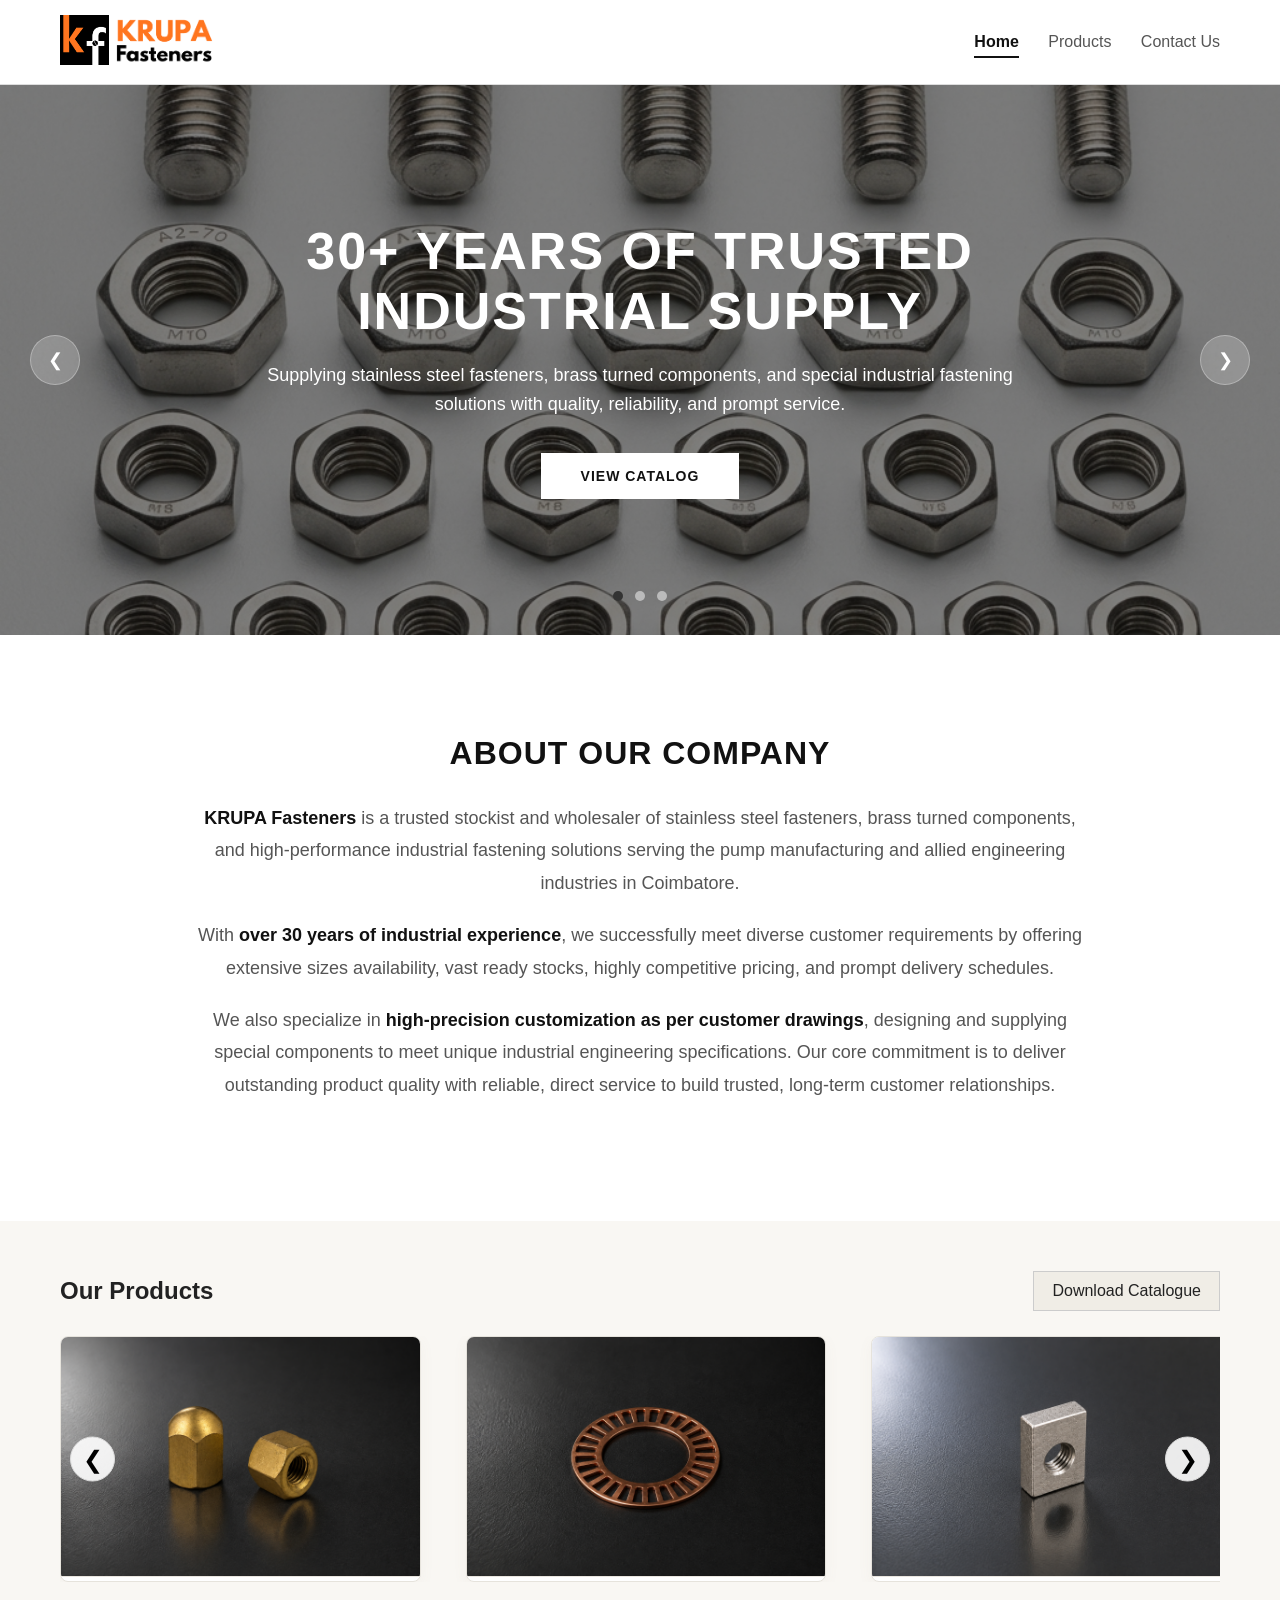
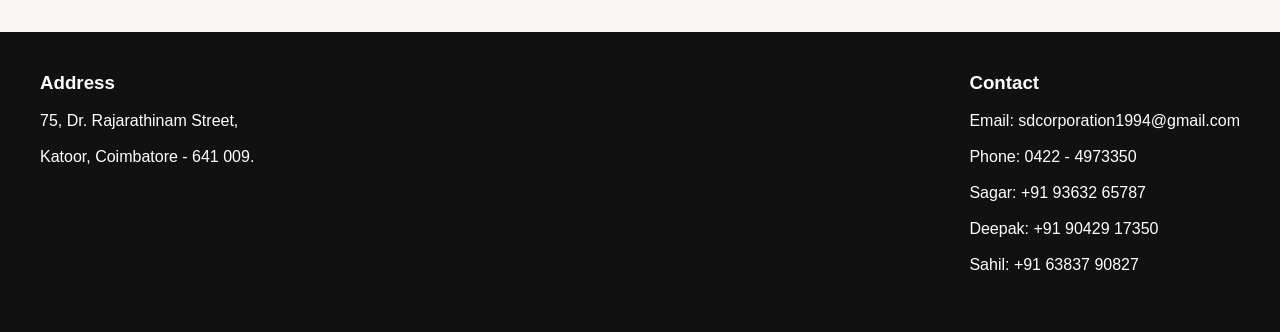
<file: index.html>
<!DOCTYPE html>
<html lang="en">

<head>
    <meta charset="UTF-8">
    <meta name="viewport" content="width=device-width, initial-scale=1.0">
    <title>KRUPA Fasteners</title>
    <link rel="stylesheet" href="css/style.css">
</head>

<body>

    <!-- NAVBAR -->
    <header class="navbar">
        <div class="logo">
            <img src="assets/logo.png" alt="Company Logo"><img src="assets/Text1.png">
        </div>
        <nav>
            <a href="#home">Home</a>
            <a href="#products">Products</a>
            <a href="#contact">Contact Us</a>
        </nav>
    </header>

    <!-- HOME SECTION -->
    <section id="home">
    <!-- HERO SLIDER -->
    <section class="slider">
        <div class="slides">
            <div class="slide active">
                <img src="assets/slide1.png" alt="Industrial Bolts">
                <div class="slide-content">
                    <h1>30+ Years of Trusted Industrial Supply</h1>
                    <p>Supplying stainless steel fasteners, brass turned components, and special industrial fastening
                        solutions with quality, reliability, and prompt service.
                    </p>
                    <a href="#products" class="hero-btn">View Catalog</a>
                </div>
            </div>

            <div class="slide">
                <img src="assets/slide2.png" alt="Manufacturing Facility">
                <div class="slide-content">
                    <h1>All Sizes Available. Ready Stock. Quick Delivery
                    </h1>
                    <p>Wide range of SS fasteners, brass turned components, and industrial special items to meet your
                        urgent manufacturing requirements</p>
                    <a href="#products" class="hero-btn">Explore Products</a>
                </div>
            </div>

            <div class="slide">
                <img src="assets/slide3.png" alt="Precision Screws">
                <div class="slide-content">
                    <h1>Custom Components as Per Your Drawing</h1>
                    <p>Precision-made special components and customized fastening solutions designed to match your exact
                        industrial requirements</p>
                    <a href="#contact" class="hero-btn">Get a Quote</a>
                </div>
            </div>
        </div>

        <button class="arrow left">&#10094;</button>
        <button class="arrow right">&#10095;</button>

        <div class="dots">
            <span class="dot active"></span>
            <span class="dot"></span>
            <span class="dot"></span>
        </div>
    </section>
    </section>

    <!-- ABOUT -->
    <section class="about">
        <h2>About Our Company</h2>
        <p>
            <strong>KRUPA Fasteners</strong> is a trusted stockist and wholesaler of stainless steel fasteners, brass
            turned components, and high-performance industrial fastening solutions serving the pump manufacturing and
            allied engineering industries in Coimbatore.
        </p>
        <p>
            With <strong>over 30 years of industrial experience</strong>, we successfully meet diverse customer
            requirements by offering extensive sizes availability, vast ready stocks, highly competitive pricing, and
            prompt delivery schedules.
        </p>
        <p>
            We also specialize in <strong>high-precision customization as per customer drawings</strong>, designing and
            supplying
            special
            components to meet unique industrial engineering specifications. Our core commitment is to deliver
            outstanding product quality with reliable, direct service to build trusted, long-term customer
            relationships.
        </p>
    </section>

    <!-- PRODUCT CAROUSEL -->
    <section class="product-carousel">

        <div class="products-header">
            <h2>Our Products</h2>
            <a href="assets/catalogue.pdf" class="catalogue-btn" download>
                Download Catalogue
            </a>
        </div>

        <div class="carousel-container">

        <button class="c-arrow c-left">&#10094;</button>

        <div class="carousel-track">

            <!-- ORIGINAL ITEMS -->

            <div class="product-card">
                <img src="assets/products/1.png" alt="">
            </div>

            <div class="product-card">
                <img src="assets/products/2.png" alt="">
            </div>

            <div class="product-card">
                <img src="assets/products/10.png" alt="">
            </div>

            <div class="product-card">
                <img src="assets/products/4.png" alt="">
            </div>

            <div class="product-card">
                <img src="assets/products/5.png" alt="">
            </div>

            <div class="product-card">
                <img src="assets/products/7.png" alt="">
            </div>

            <div class="product-card">
                <img src="assets/products/8.png" alt="">
            </div>

            <div class="product-card">
                <img src="assets/products/9.png" alt="">
            </div>

            <div class="product-card">
                <img src="assets/products/3.png" alt="">
            </div>

            <div class="product-card">
                <img src="assets/products/6.png" alt="">
            </div>

            <div class="product-card">
                <img src="assets/products/11.png" alt="">
            </div>

            <div class="product-card">
                <img src="assets/products/12.png" alt="">
            </div>

            <div class="product-card">
                <img src="assets/products/13.png" alt="">
            </div>





            <!-- DUPLICATED ITEMS FOR INFINITE LOOP -->

            <div class="product-card">
                <img src="assets/products/1.png" alt="">
            </div>

            <div class="product-card">
                <img src="assets/products/2.png" alt="">
            </div>

            <div class="product-card">
                <img src="assets/products/10.png" alt="">
            </div>

            <div class="product-card">
                <img src="assets/products/4.png" alt="">
            </div>

            <div class="product-card">
                <img src="assets/products/5.png" alt="">
            </div>

            <div class="product-card">
                <img src="assets/products/7.png" alt="">
            </div>

            <div class="product-card">
                <img src="assets/products/8.png" alt="">
            </div>

            <div class="product-card">
                <img src="assets/products/9.png" alt="">
            </div>

            <div class="product-card">
                <img src="assets/products/3.png" alt="">
            </div>

            <div class="product-card">
                <img src="assets/products/6.png" alt="">
            </div>

            <div class="product-card">
                <img src="assets/products/11.png" alt="">
            </div>

            <div class="product-card">
                <img src="assets/products/12.png" alt="">
            </div>

            <div class="product-card">
                <img src="assets/products/13.png" alt="">
            </div>

        </div>

        <button class="c-arrow c-right">&#10095;</button>
        </div>
    </section>


    <footer>
        <div class="footer-content">
            <div>
                <h3>Address</h3><br />
                <p>75, Dr. Rajarathinam Street,</p><br />
                <p>Katoor, Coimbatore - 641 009.</p><br />
            </div>
            <div>
                <h3>Contact</h3><br />
                <p>Email: sdcorporation1994@gmail.com</p><br />
                <p>Phone: 0422 - 4973350</p><br />
                <p>Sagar: +91 93632 65787</p><br />
                <p>Deepak: +91 90429 17350</p><br />
                <p>Sahil: +91 63837 90827</p><br />
            </div>
        </div>
    </footer>

    <script src="js/script.js"></script>
</body>

</html>
</file>
<file: css/style.css>
html {
    scroll-behavior: smooth;
}

* {
    margin: 0;
    padding: 0;
    box-sizing: border-box;
    font-family: Arial, sans-serif;
}

body {
    background: #f9f7f3;
    color: #222;
}

/* NAVBAR */
.navbar {
    display: flex;
    justify-content: space-between;
    align-items: center;
    padding: 15px 60px;
    background: #fff;
    border-bottom: 1px solid #ddd;
}

.logo img {
    height: 50px;
}

.navbar nav a {
    margin-left: 25px;
    text-decoration: none;
    color: #555; /* Soft dark gray for normal state */
    font-weight: 500;
    transition: color 0.3s ease, border-color 0.3s ease;
    padding-bottom: 6px;
    border-bottom: 2px solid transparent; /* Ready for transition */
}

.navbar nav a:hover {
    color: #111; /* Turn rich high-contrast on hover */
    border-color: #887456; /* Elegant warm brand-gold line on hover */
}

/* SLIDER */
.slider {
    position: relative;
    height: 550px;
    background: #000;
}

.slides {
    position: relative;
    height: 100%;
}

.slide {
    position: absolute;
    inset: 0;
    width: 100%;
    height: 100%;
    opacity: 0;
    transition: opacity 1s ease-in-out;
    display: flex;
    align-items: center;
    justify-content: center;
    text-align: center;
}

.slide.active {
    opacity: 1;
    z-index: 1;
}

.slide img {
    position: absolute;
    inset: 0;
    width: 100%;
    height: 100%;
    object-fit: cover;
    filter: brightness(50%); /* Darken image for text clarity */
}

.slide-content {
    position: relative;
    z-index: 2;
    color: #fff;
    max-width: 800px;
    padding: 20px;
    transform: translateY(20px);
    transition: all 0.8s ease-out 0.3s;
    opacity: 0;
}

.slide.active .slide-content {
    transform: translateY(0);
    opacity: 1;
}

.slide-content h1 {
    font-size: 52px;
    text-transform: uppercase;
    letter-spacing: 2px;
    margin-bottom: 20px;
    font-weight: 800;
}

.slide-content p {
    font-size: 18px;
    margin-bottom: 35px;
    line-height: 1.6;
}

.hero-btn {
    display: inline-block;
    padding: 15px 40px;
    background: #fff;
    color: #111;
    text-decoration: none;
    font-weight: bold;
    text-transform: uppercase;
    font-size: 14px;
    letter-spacing: 1px;
    transition: all 0.3s;
}

.hero-btn:hover {
    background: #111;
    color: #fff;
}

.arrow {
    position: absolute;
    top: 50%;
    transform: translateY(-50%);
    background: rgba(255,255,255,0.2);
    color: #fff;
    border: 1px solid rgba(255,255,255,0.3);
    width: 50px;
    height: 50px;
    border-radius: 50%;
    font-size: 18px;
    cursor: pointer;
    z-index: 10;
    transition: all 0.3s;
    display: flex;
    align-items: center;
    justify-content: center;
}

.arrow:hover {
    background: #fff;
    color: #111;
}

.arrow.left { left: 30px; }
.arrow.right { right: 30px; }

.dots {
    position: absolute;
    bottom: 30px;
    width: 100%;
    text-align: center;
    z-index: 10;
}

.dot {
    height: 10px;
    width: 10px;
    background: #bbb;
    display: inline-block;
    border-radius: 50%;
    margin: 0 4px;
    cursor: pointer;
}

.dot.active {
    background: #333;
}

/* ABOUT */
.about {
    padding: 100px 20px;
    text-align: center;
    background: #fff;
}

.about h2 {
    font-size: 32px;
    margin-bottom: 30px;
    text-transform: uppercase;
    letter-spacing: 1px;
    color: #111;
}

.about p {
    max-width: 900px;
    margin: 0 auto 20px auto;
    font-size: 18px;
    line-height: 1.8;
    color: #555;
}

.about strong {
    color: #111;
}

/* PRODUCT CAROUSEL */
.product-carousel {
    padding: 50px 60px;
    overflow: hidden;
}

.products-header {
    display: flex;
    justify-content: space-between;
    align-items: center;
    margin-bottom: 25px;
}

.catalogue-btn {
    padding: 10px 18px;
    border: 1px solid #ccc;
    background: #f0ede6;
    color: #222;
    text-decoration: none;
}

.catalogue-btn:hover {
    background: #222;
    color: #fff;
}

.carousel-container {
    position: relative;
    overflow: hidden;
    width: 100%;
}

/* TRACK */

.carousel-track {
    display: flex;
    gap: 20px;
    width: max-content;

    animation: autoScroll 40s linear infinite;
}

/* Pause on hover */

.carousel-track:hover {
    animation-play-state: paused;
}

.c-arrow {
    position: absolute;
    top: 50%;
    transform: translateY(-50%);
    background: rgba(255, 255, 255, 0.9);
    border: 1px solid #ddd;
    font-size: 24px;
    padding: 10px;
    cursor: pointer;
    z-index: 5;
    border-radius: 50%;
    width: 45px;
    height: 45px;
    display: flex;
    align-items: center;
    justify-content: center;
    transition: background 0.3s, color 0.3s;
}

.c-arrow:hover {
    background: #111;
    color: #fff;
}

.c-left { left: 10px; }
.c-right { right: 10px; }

.product-card {
    min-width: 220px;
    margin-right: 25px;
    background: #ffffff; /* Warm bright white */
    border: 1px solid #e6e3dc; /* Soft warm-gray border to match #f9f7f3 page */
    padding: 0; /* Zero padding to allow full-bleed edge-to-edge images */
    text-align: center;
    cursor: default;
    border-radius: 8px; /* Smooth rounded corners */
    overflow: hidden; /* Clips the top image corners */
    box-shadow: 0 4px 15px rgba(136, 124, 102, 0.05); /* Soft premium warm drop shadow */
    transition: transform 0.3s cubic-bezier(0.25, 0.8, 0.25, 1), 
                box-shadow 0.3s cubic-bezier(0.25, 0.8, 0.25, 1), 
                border-color 0.3s ease;
}

.product-card img {
    width: 100%;
    height: 240px; /* Increased height to match card width for a gorgeous square aspect ratio */
    object-fit: cover; /* Cover fills the image space perfectly for dark studio images */
    background: #1a1a1a; /* Dark base matching dark image backgrounds */
    border-bottom: 1px solid #eae6df; /* Very subtle separation line */
    transition: transform 0.4s cubic-bezier(0.25, 0.8, 0.25, 1);
}

.product-card span {
    display: block;
    padding: 15px 10px; /* Clean padding for the text label below */
    font-size: 15px;
    font-weight: 600;
    color: #111111; /* Clean high-contrast dark text */
    letter-spacing: 0.3px;
    transition: color 0.3s ease;
}

.product-card:hover {
    transform: translateY(-8px);
    border-color: #d1cbc0; /* Warm accent border on hover */
    box-shadow: 0 12px 30px rgba(136, 124, 102, 0.15); /* Slightly stronger hover shadow */
}

.product-card:hover span {
    color: #887456; /* Subtle warm golden-brown shift on hover */
}

.product-card:hover img {
    transform: scale(1.04); /* Beautiful zoom effect on hover */
}


/* FOOTER */
footer {
    background: #111;
    color: #fff;
    padding: 40px;
}

.footer-content {
    display: flex;
    justify-content: space-between;
}

/* RESPONSIVE */
@media (max-width: 768px) {
    .navbar {
        flex-direction: column;
        gap: 15px;
        padding: 15px 20px;
    }
    
    .navbar nav {
        display: flex;
        justify-content: center;
        gap: 20px;
        width: 100%;
    }
    
    .navbar nav a {
        margin-left: 0;
        font-size: 15px;
    }

    /* Homepage Slider mobile optimization */
    .slider {
        height: 400px;
    }
    
    .slide-content {
        padding: 15px;
    }
    
    .slide-content h1 {
        font-size: 28px;
        margin-bottom: 15px;
        letter-spacing: 1px;
    }
    
    .slide-content p {
        font-size: 14px;
        margin-bottom: 20px;
        line-height: 1.4;
    }
    
    .hero-btn {
        padding: 12px 25px;
        font-size: 12px;
        letter-spacing: 0.5px;
    }
    
    .arrow {
        width: 40px;
        height: 40px;
        font-size: 14px;
    }
    
    .arrow.left { left: 15px; }
    .arrow.right { right: 15px; }
    
    .dots {
        bottom: 15px;
    }

    /* About section mobile optimization */
    .about {
        padding: 60px 15px;
    }
    
    .about h2 {
        font-size: 24px;
        margin-bottom: 20px;
    }
    
    .about p {
        font-size: 15px;
        line-height: 1.6;
        margin-bottom: 15px;
    }

    /* Homepage Carousel mobile optimization */
    .product-carousel {
        padding: 40px 15px;
    }

    .products-header {
        display: flex;
        flex-direction: row; /* Force side-by-side layout on mobile */
        justify-content: space-between;
        align-items: center;
        width: 100%;
        margin-bottom: 20px;
    }
    
    .products-header h2 {
        font-size: 20px; /* Scaled down slightly to fit on one line with button */
    }
    
    .catalogue-btn {
        padding: 7px 12px; /* Tighter padding for mobile screens */
        font-size: 12px; /* Smaller text size */
        white-space: nowrap; /* Prevent button text wrapping */
    }
    
    .c-arrow {
        width: 38px;
        height: 38px;
        font-size: 16px;
    }
    
    .c-left { left: 5px; }
    .c-right { right: 5px; }

    .product-card {
        min-width: 180px;
        margin-right: 15px;
        padding: 10px;
    }
    
    .product-card img {
        height: 110px;
    }
    
    .product-card span {
        font-size: 14px;
    }

    .footer-content {
        flex-direction: column;
        text-align: center;
        gap: 20px;
    }
}

/* -------- SINGLE PRODUCT LISTING -------- */

.product-listing {
    padding: 80px 20px;
    background: #f9f7f3;
}

.product-card-single {
    max-width: 1100px;
    margin: 0 auto;
    background: #ffffff; /* Warm bright white */
    border: 1px solid #e6e3dc; /* Soft warm-gray border */
    border-radius: 12px;
    display: flex;
    align-items: center; /* Center vertically */
    gap: 60px;
    padding: 50px;
    box-shadow: 0 15px 40px rgba(136, 124, 102, 0.08); /* Soft premium drop shadow */
}

.product-image-side {
    flex: 1;
    display: flex;
    justify-content: center;
    align-items: center;
    background: #1a1a1a; /* Sleek dark frame matching image backgrounds */
    padding: 30px;
    border: 1px solid #eae6df;
    border-radius: 8px;
}

.product-image-side img {
    width: 100%;
    max-width: 450px;
    height: auto;
    object-fit: contain;
    border-radius: 4px;
}

.product-info-side {
    flex: 1.2;
}

.product-info-side h1 {
    font-size: 36px;
    color: #111111; /* High-contrast text */
    margin-bottom: 20px;
    border-bottom: 2px solid #eae6df;
    padding-bottom: 15px;
    display: block;
    letter-spacing: 0.5px;
}

#productDescription {
    font-size: 16px;
    line-height: 1.8;
    color: #444444; /* Clean charcoal gray text */
}

#productDescription ul {
    margin-top: 20px;
    padding-left: 20px;
    list-style-type: square;
}

#productDescription li {
    margin-bottom: 12px;
    letter-spacing: 0.2px;
}

.inquiry-btn {
    display: inline-block;
    margin-top: 40px;
    background: #111111; /* Striking contrast dark button */
    color: #ffffff;
    padding: 16px 40px;
    text-decoration: none;
    text-transform: uppercase;
    font-weight: bold;
    font-size: 14px;
    letter-spacing: 1px;
    border-radius: 4px;
    transition: background 0.3s, transform 0.2s;
}

.inquiry-btn:hover {
    background: #333333;
    transform: translateY(-2px);
}

/* MOBILE */
@media (max-width: 992px) {
    .product-card-single {
        flex-direction: column;
        padding: 40px 20px;
        gap: 40px;
    }

    .product-image-side, .product-info-side {
        flex: none;
        width: 100%;
    }

    .product-info-side h1 {
        font-size: 28px;
    }
}

/* -------- PRODUCTS CATALOG PAGE -------- */

.products-hero {
    background: #111;
    color: #fff;
    padding: 80px 20px;
    text-align: center;
}

.products-hero h1 {
    font-size: 42px;
    margin-bottom: 10px;
}

.category-nav {
    display: flex;
    justify-content: center;
    gap: 20px;
    padding: 20px;
    background: #fff;
    position: sticky;
    top: 0;
    z-index: 10;
    border-bottom: 1px solid #ddd;
}

.category-nav a {
    text-decoration: none;
    color: #666;
    font-weight: 600;
    font-size: 14px;
    text-transform: uppercase;
}

.category-nav a:hover {
    color: #111;
}

.products-container {
    padding: 40px 60px;
}

.category-section {
    margin-bottom: 60px;
    scroll-margin-top: 80px; /* Offset for sticky nav */
}

.category-header {
    border-left: 5px solid #111;
    padding-left: 15px;
    margin-bottom: 30px;
}


.category-header h2 {
    font-size: 28px;
    color: #111;
    text-transform: uppercase;
}

.product-grid {
    display: grid;
    grid-template-columns: repeat(3, 1fr); /* Exactly three products per row on desktop */
    gap: 30px;
}

/* Redefining product card for grid use */
.category-section .product-card {
    margin-right: 0;
    min-width: unset;
}

.navbar nav a.active {
    font-weight: bold;
    color: #111;
    border-bottom: 2px solid #111;
}

@media (max-width: 768px) {
    .products-container {
        padding: 30px 15px;
    }
    
    .category-nav {
        overflow-x: hidden; /* Prevent horizontal scrolling */
        justify-content: center; /* Center items beautifully */
        flex-wrap: wrap; /* Gracefully wrap on ultra-narrow screens instead of scrolling */
        gap: 8px 12px; /* Tight, balanced spacing */
        padding: 12px 10px;
    }
    
    .category-nav a {
        white-space: nowrap;
        font-size: 11px; /* Smaller font size to avoid scrolling */
        letter-spacing: 0.3px;
    }
    
    .products-hero h1 {
        font-size: 30px;
    }
    
    /* 2-Column Responsive Grid to make cards look beautifully square */
    .product-grid {
        grid-template-columns: repeat(2, 1fr);
        gap: 15px;
    }
    
    .category-section .product-card img {
        height: 135px; /* Proportional square-like height for 2-column layout */
    }
    
    .category-section .product-card span {
        padding: 12px 8px;
        font-size: 13px;
        line-height: 1.3;
    }
}

/* -------- CONTACT US PAGE -------- */

.contact-hero {
    background: #111;
    color: #fff;
    padding: 80px 20px;
    text-align: center;
}

.contact-wrapper {
    max-width: 1100px;
    margin: 60px auto;
    padding: 0 20px;
}

.contact-grid {
    display: grid;
    grid-template-columns: 1fr 1.5fr;
    gap: 50px;
    background: #fff;
    border: 1px solid #ddd;
}

.contact-info-panel {
    background: #fdfcf9;
    padding: 40px;
    border-right: 1px solid #eee;
}

.info-item {
    margin-bottom: 35px;
}

.info-item h3 {
    font-size: 14px;
    text-transform: uppercase;
    color: #888;
    letter-spacing: 1.5px;
    margin-bottom: 10px;
}

.info-item p {
    font-size: 18px;
    color: #111;
    font-weight: 500;
}

.contact-form-panel {
    padding: 40px;
}

.contact-form-panel h2 {
    font-size: 24px;
    margin-bottom: 25px;
}

.form-group {
    margin-bottom: 20px;
}

.form-group label {
    display: block;
    margin-bottom: 8px;
    font-size: 14px;
    font-weight: 600;
}

.form-group input, 
.form-group textarea {
    width: 100%;
    padding: 12px;
    border: 1px solid #ccc;
    font-size: 16px;
}

.form-group textarea {
    height: 150px;
    resize: none;
}

.submit-btn {
    background: #111;
    color: #fff;
    padding: 15px 30px;
    border: none;
    font-size: 16px;
    cursor: pointer;
    text-transform: uppercase;
    font-weight: bold;
    transition: background 0.3s;
}

.submit-btn:hover {
    background: #333;
}

.map-section {
    margin-top: 60px;
}

.map-container {
    width: 100%;
    height: 400px;
    background: #eee;
    border: 1px solid #ddd;
}

@media (max-width: 900px) {
    .contact-grid {
        grid-template-columns: 1fr;
    }
    
    .contact-info-panel {
        border-right: none;
        border-bottom: 1px solid #eee;
    }
}
</file>
